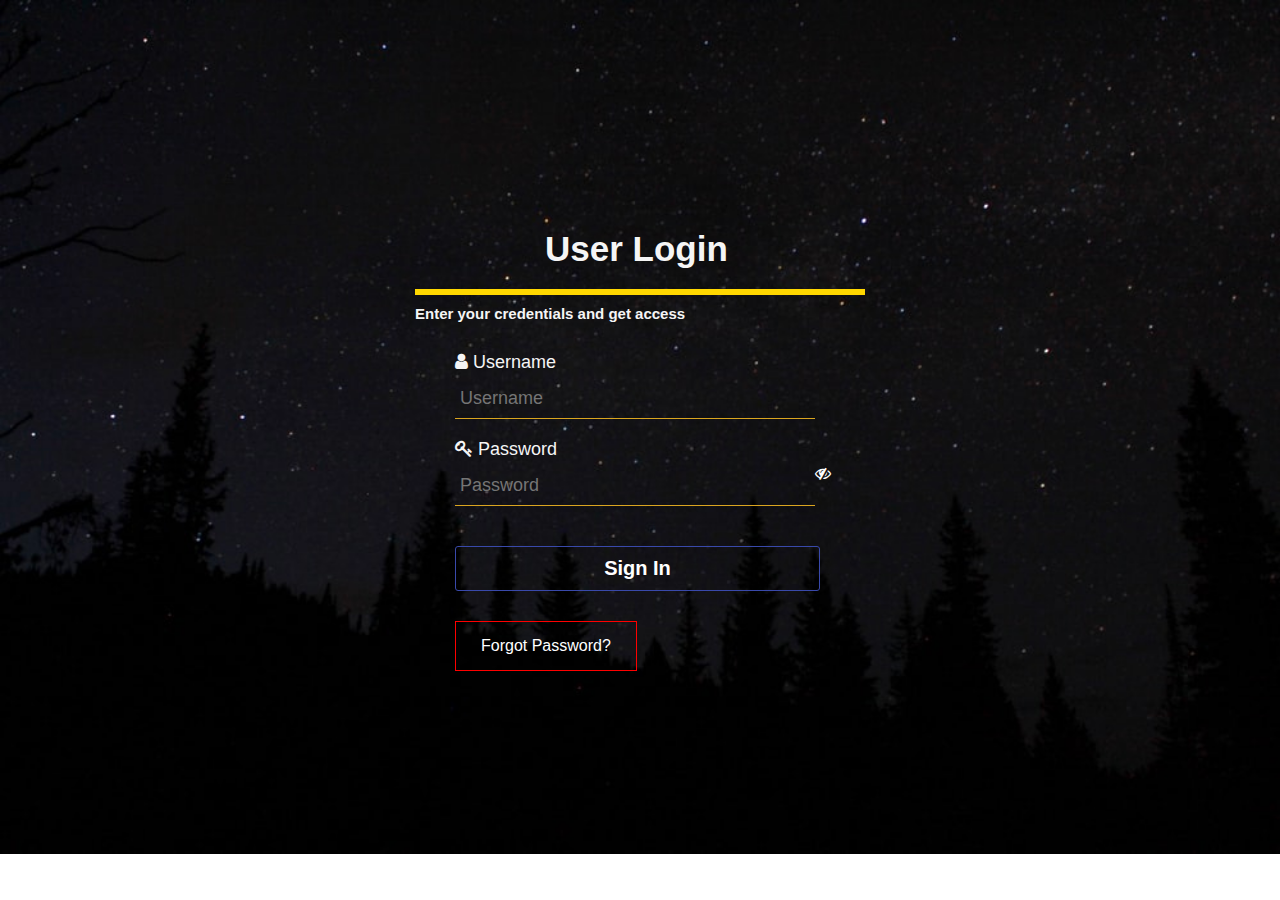
<file: index.html>
<!DOCTYPE html>
<html lang="en">
<head>
	<meta charset="UTF-8">
	<title>Login Page</title>
	<link rel="stylesheet" href="style.css">
</head>
<body>
	<div class="container">
		<h1 class="label">User Login</h1>
		<h5>Enter your credentials and get access</h5>
		<form class="login_form" method="post" name="form" onsubmit="return validated()" action="home.html">
			<div class="font">
				<i class="fa fa-user" aria-hidden="true"></i>
				Username
			</div>
			<input autocomplete="off" placeholder="Username" type="text" name="username">
			<div id="username_error">Please fill up your Username</div>
			<br>
			<div class="font">
				<i class="fa fa-key" aria-hidden="true"></i>
				Password
			</div>
			<input type="password" placeholder="Password" name="password" id="myInput">
			<span class="eye" onclick="myFunction()">
				<i id="hide1" class="fa fa-eye" aria-hidden="true"></i>
				<i id="hide2" class="fa fa-eye-slash" aria-hidden="true"></i>
			</span>
			<div id="pass_error">Please fill up your Password</div>
			<button type="submit">Sign In</button>
			<a href="forgot_password.html">Forgot Password?</a>
		</form>
		
	</div>	
	<script src="valid.js"></script>
	<style>
		a:link, a:visited {
  				background-color: none;
  				color: white;
				padding: 15px 25px;
				text-align: center;
				text-decoration: none;
				display: inline-block;
				border: 1px solid red;
				}

		a:hover, a:active {
  				background-color: red;
				}
	</style>
</body>
</html>
</file>
<file: style.css>
@import "https://maxcdn.bootstrapcdn.com/font-awesome/4.7.0/css/font-awesome.min.css";
*{
	padding: 0;
	margin: 0;
}
body{
	background: url(bg.jfif) no-repeat;
	background-size: cover;
	align-items: center;
	justify-content: center;
	display: flex;
	font-family: sans-serif;
}
.container{
    width: 450px;
    position: absolute;
    top: 50%;
    left: 50%;
    transform: translate(-50%, -50%);
	background: none;
	border-radius: 5px;
}
.label{
	padding: 20px 130px;
	font-size: 35px;
	font-weight: bold;
	color: whitesmoke;
	border-bottom: 6px solid gold;
	margin-bottom: 10px;
}

.container h5{
	font-size: 15px;
    font-family: sans-serif;
    margin-bottom: 5px;
    padding-bottom: 6px 0;
	color: whitesmoke;
}
.login_form{
	padding: 20px 40px;
}
.login_form .font{
	font-size: 18px;
	color: whitesmoke;
	margin: 5px 0;
}
.login_form input{
	height: 40px;
	width: 350px;
	padding: 0 5px;
	font-size: 18px;
	outline: none;
	margin-bottom: 15px;
	border: none;
	outline: none;
	background: none;
	color: whitesmoke;
	border-bottom: 1px solid goldenrod;
}

.login_form button{
	margin: 25px 0 30px 0;
	height: 45px;
	width: 365px;
	font-size: 20px;
	color: white;
	outline: none;
	cursor: pointer;
	font-weight: bold;
	background: none;
	border-radius: 3px;
	border: 1px solid #3949AB;
	transition: .5s;
}
.login_form button:hover{
	background: black;
}
.login_form #username_error,
.login_form #pass_error{
	margin-top: 5px;
	width: 345px;
	font-size: 18px;
	color: #C62828;
	background: rgba(255,0,0,0.1);
	text-align: center;
	padding: 5px 8px;
	border-radius: 3px;
	border: 1px solid #EF9A9A;
	display: none;
	margin-bottom: 15px;
}

.eye{
    position: absolute;
	color: white;
}

#hide1{
    display: none;
}
</file>
